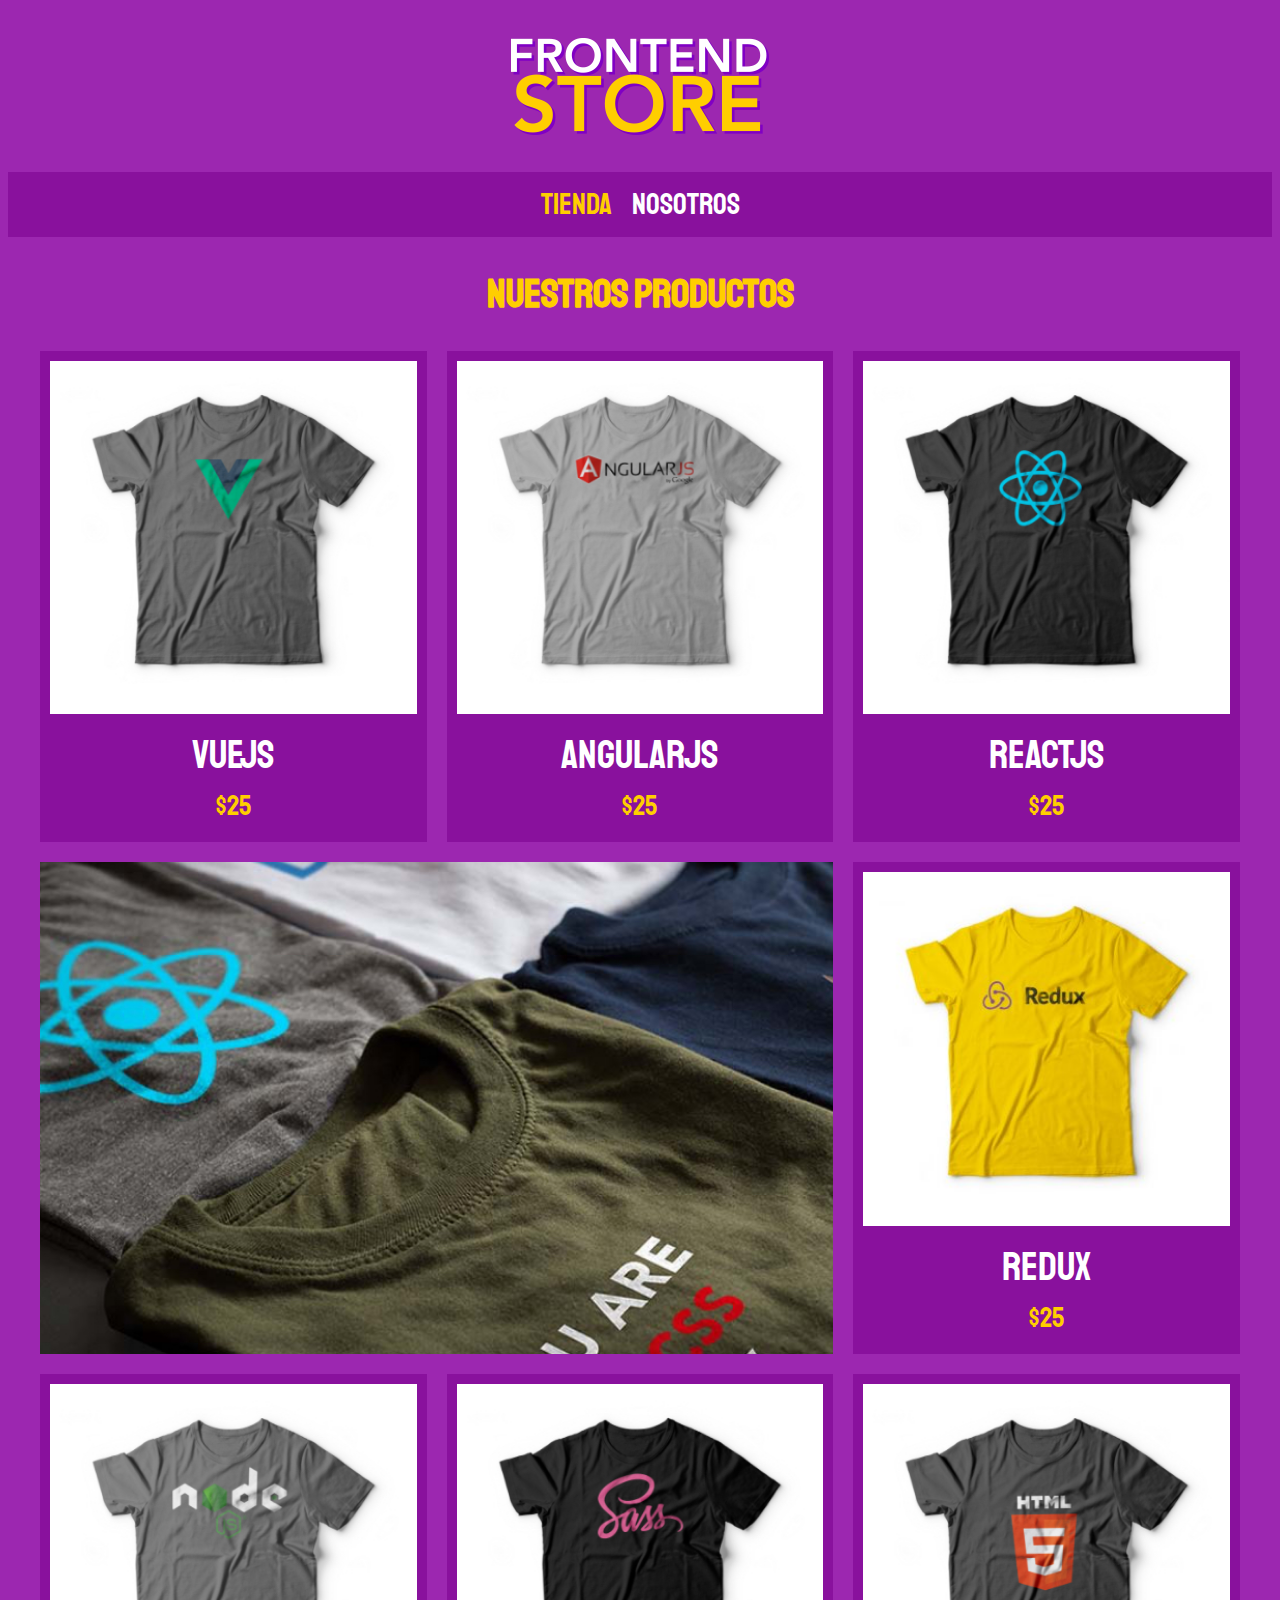
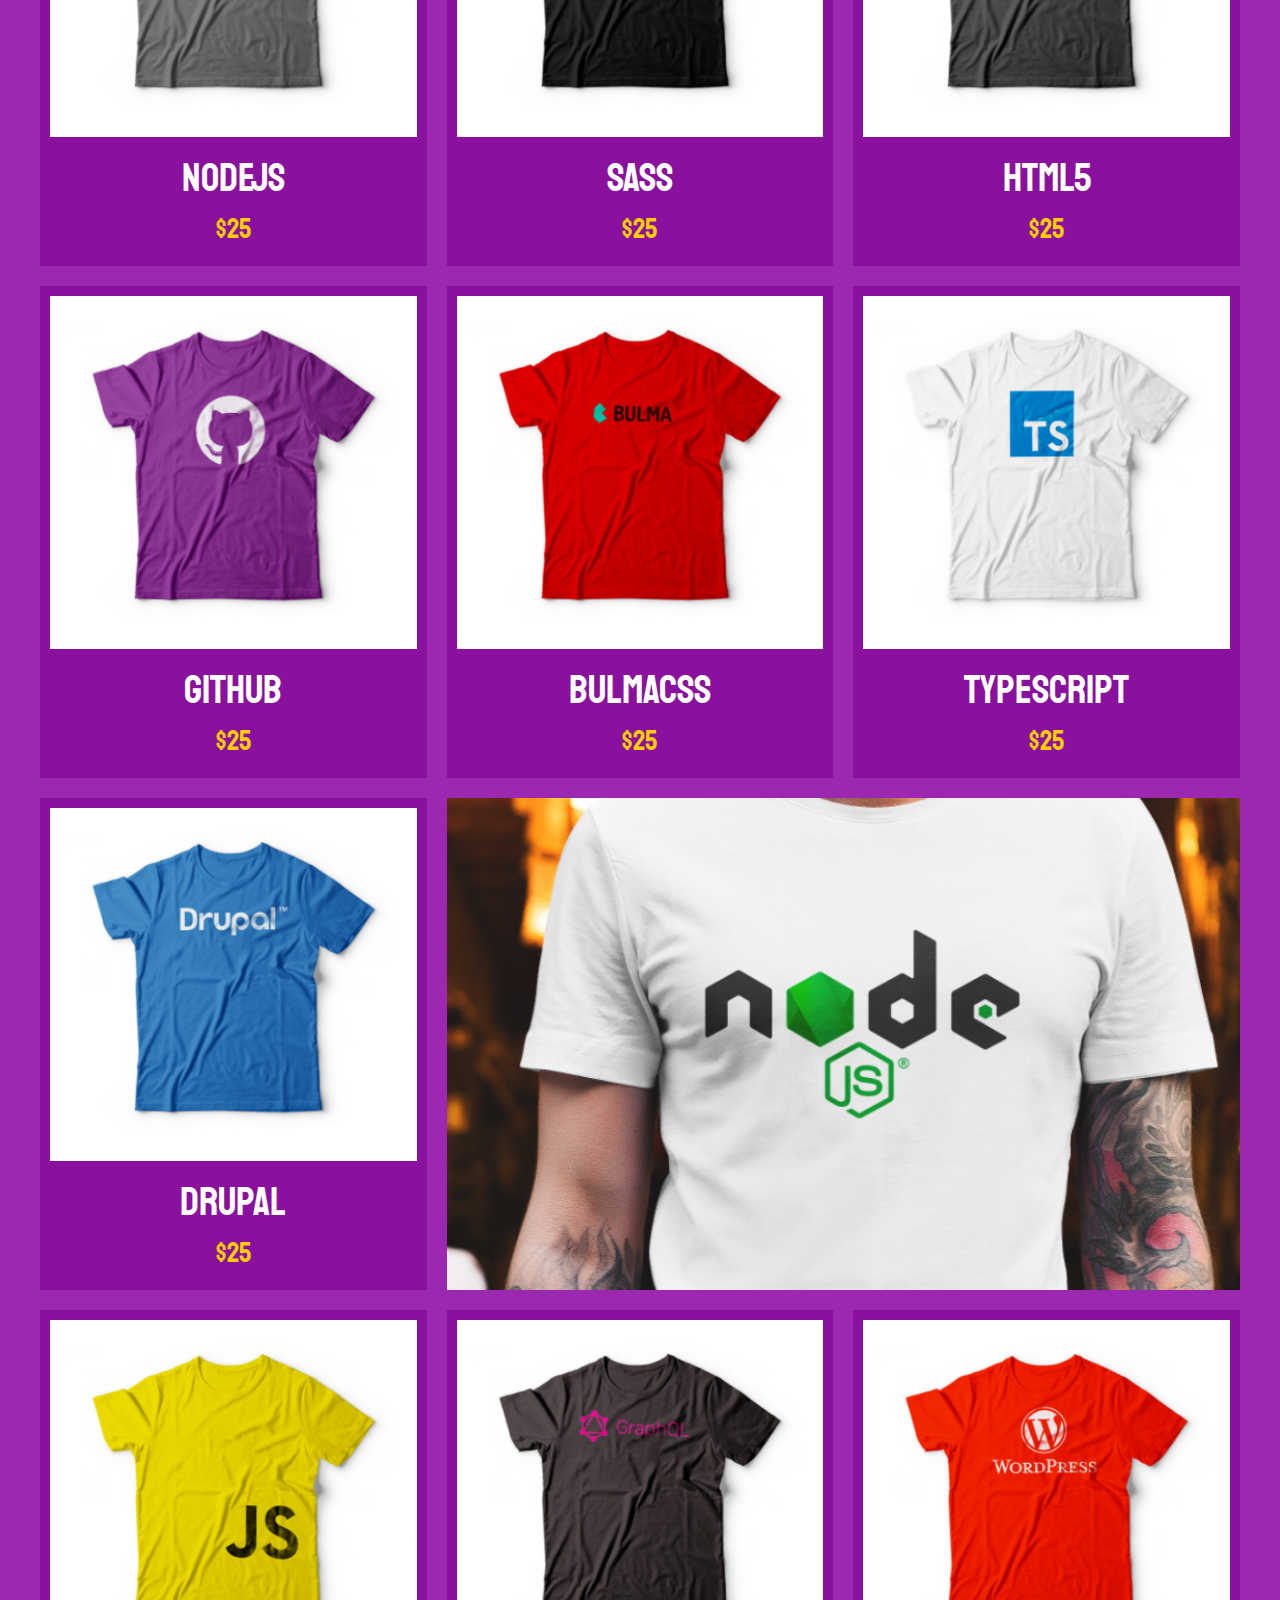
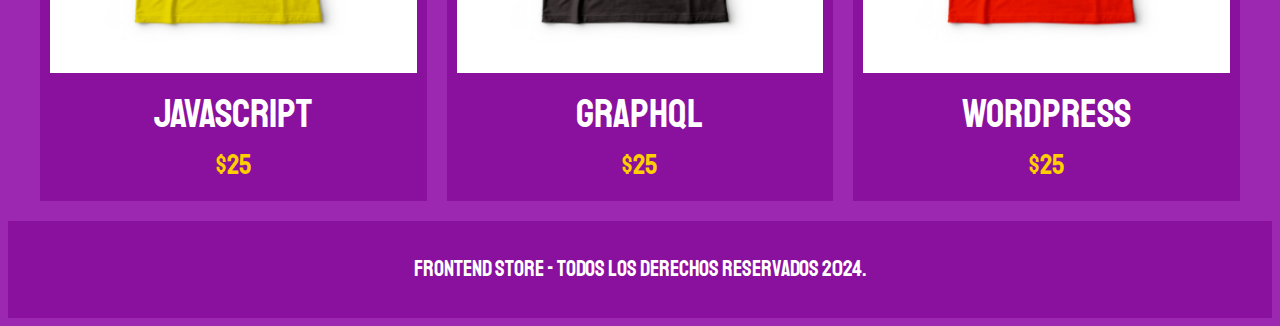
<file: index.html>
<!DOCTYPE html>
<html lang="en">

<head>
    <meta charset="UTF-8">
    <meta name="viewport" content="width=device-width, initial-scale=1.0">
    <title>Frontend Store</title>
    <link rel="stylesheet" href="css/normalize.css">
    <link rel="preconnect" href="https://fonts.googleapis.com">
    <link rel="preconnect" href="https://fonts.gstatic.com" crossorigin>
    <link href="https://fonts.googleapis.com/css2?family=Staatliches&display=swap" rel="stylesheet">
    <link rel="stylesheet" href="css/style.css">
</head>

<body>
    <header class="header">
        <a href="index.html">
            <img class="header__logo" src="img/logo.png" alt="logotipo">
        </a>
    </header>

    <nav class="navegacion">
        <a class="navegacion__enlace navegacion__enlace--activo" href="index.html">Tienda</a>
        <a class="navegacion__enlace" href="nosotros.html">Nosotros</a>
    </nav>

    <main class="contenedor">
        <h1>Nuestros Productos</h1>
        <div class="grid">
            <div class="producto">
                <a href="producto.html">
                    <img class="producto__imagen" src="img/1.jpg" alt="imagen camisa">
                    <div class="producto__informacion">
                        <p class="producto__nombre">VueJS</p>
                        <p class="producto__precio">$25</p>
                    </div>
                </a>
            </div> <!--.producto-->
            <div class="producto">
                <a href="producto.html">
                    <img class="producto__imagen" src="img/2.jpg" alt="imagen camisa">
                    <div class="producto__informacion">
                        <p class="producto__nombre">AngularJS</p>
                        <p class="producto__precio">$25</p>
                    </div>
                </a>
            </div> <!--.producto-->
            <div class="producto">
                <a href="producto.html">
                    <img class="producto__imagen" src="img/3.jpg" alt="imagen camisa">
                    <div class="producto__informacion">
                        <p class="producto__nombre">ReactJS</p>
                        <p class="producto__precio">$25</p>
                    </div>
                </a>
            </div> <!--.producto-->
            <div class="producto">
                <a href="producto.html">
                    <img class="producto__imagen" src="img/4.jpg" alt="imagen camisa">
                    <div class="producto__informacion">
                        <p class="producto__nombre">Redux</p>
                        <p class="producto__precio">$25</p>
                    </div>
                </a>
            </div> <!--.producto-->
            <div class="producto">
                <a href="producto.html">
                    <img class="producto__imagen" src="img/5.jpg" alt="imagen camisa">
                    <div class="producto__informacion">
                        <p class="producto__nombre">NodeJS</p>
                        <p class="producto__precio">$25</p>
                    </div>
                </a>
            </div> <!--.producto-->
            <div class="producto">
                <a href="producto.html">
                    <img class="producto__imagen" src="img/6.jpg" alt="imagen camisa">
                    <div class="producto__informacion">
                        <p class="producto__nombre">SASS</p>
                        <p class="producto__precio">$25</p>
                    </div>
                </a>
            </div> <!--.producto-->
            <div class="producto">
                <a href="producto.html">
                    <img class="producto__imagen" src="img/7.jpg" alt="imagen camisa">
                    <div class="producto__informacion">
                        <p class="producto__nombre">HTML5</p>
                        <p class="producto__precio">$25</p>
                    </div>
                </a>
            </div> <!--.producto-->
            <div class="producto">
                <a href="producto.html">
                    <img class="producto__imagen" src="img/8.jpg" alt="imagen camisa">
                    <div class="producto__informacion">
                        <p class="producto__nombre">Github</p>
                        <p class="producto__precio">$25</p>
                    </div>
                </a>
            </div> <!--.producto-->
            <div class="producto">
                <a href="producto.html">
                    <img class="producto__imagen" src="img/9.jpg" alt="imagen camisa">
                    <div class="producto__informacion">
                        <p class="producto__nombre">BulmaCSS</p>
                        <p class="producto__precio">$25</p>
                    </div>
                </a>
            </div> <!--.producto-->
            <div class="producto">
                <a href="producto.html">
                    <img class="producto__imagen" src="img/10.jpg" alt="imagen camisa">
                    <div class="producto__informacion">
                        <p class="producto__nombre">TypeScript</p>
                        <p class="producto__precio">$25</p>
                    </div>
                </a>
            </div> <!--.producto-->
            <div class="producto">
                <a href="producto.html">
                    <img class="producto__imagen" src="img/11.jpg" alt="imagen camisa">
                    <div class="producto__informacion">
                        <p class="producto__nombre">Drupal</p>
                        <p class="producto__precio">$25</p>
                    </div>
                </a>
            </div> <!--.producto-->
            <div class="producto">
                <a href="producto.html">
                    <img class="producto__imagen" src="img/12.jpg" alt="imagen camisa">
                    <div class="producto__informacion">
                        <p class="producto__nombre">JavaScript</p>
                        <p class="producto__precio">$25</p>
                    </div>
                </a>
            </div> <!--.producto-->
            <div class="producto">
                <a href="producto.html">
                    <img class="producto__imagen" src="img/13.jpg" alt="imagen camisa">
                    <div class="producto__informacion">
                        <p class="producto__nombre">GraphQL</p>
                        <p class="producto__precio">$25</p>
                    </div>
                </a>
            </div> <!--.producto-->
            <div class="producto">
                <a href="producto.html">
                    <img class="producto__imagen" src="img/14.jpg" alt="imagen camisa">
                    <div class="producto__informacion">
                        <p class="producto__nombre">Wordpress</p>
                        <p class="producto__precio">$25</p>
                    </div>
                </a>
            </div> <!--.producto-->
            <div class="grafico grafico--camisas"></div>
            <div class="grafico grafico--node"></div>
        </div>
    </main>

    <footer class="footer">
        <p class="footer__texto">
            Frontend Store - Todos los derechos reservados 2024.
        </p>
    </footer>
</body>

</html>
</file>
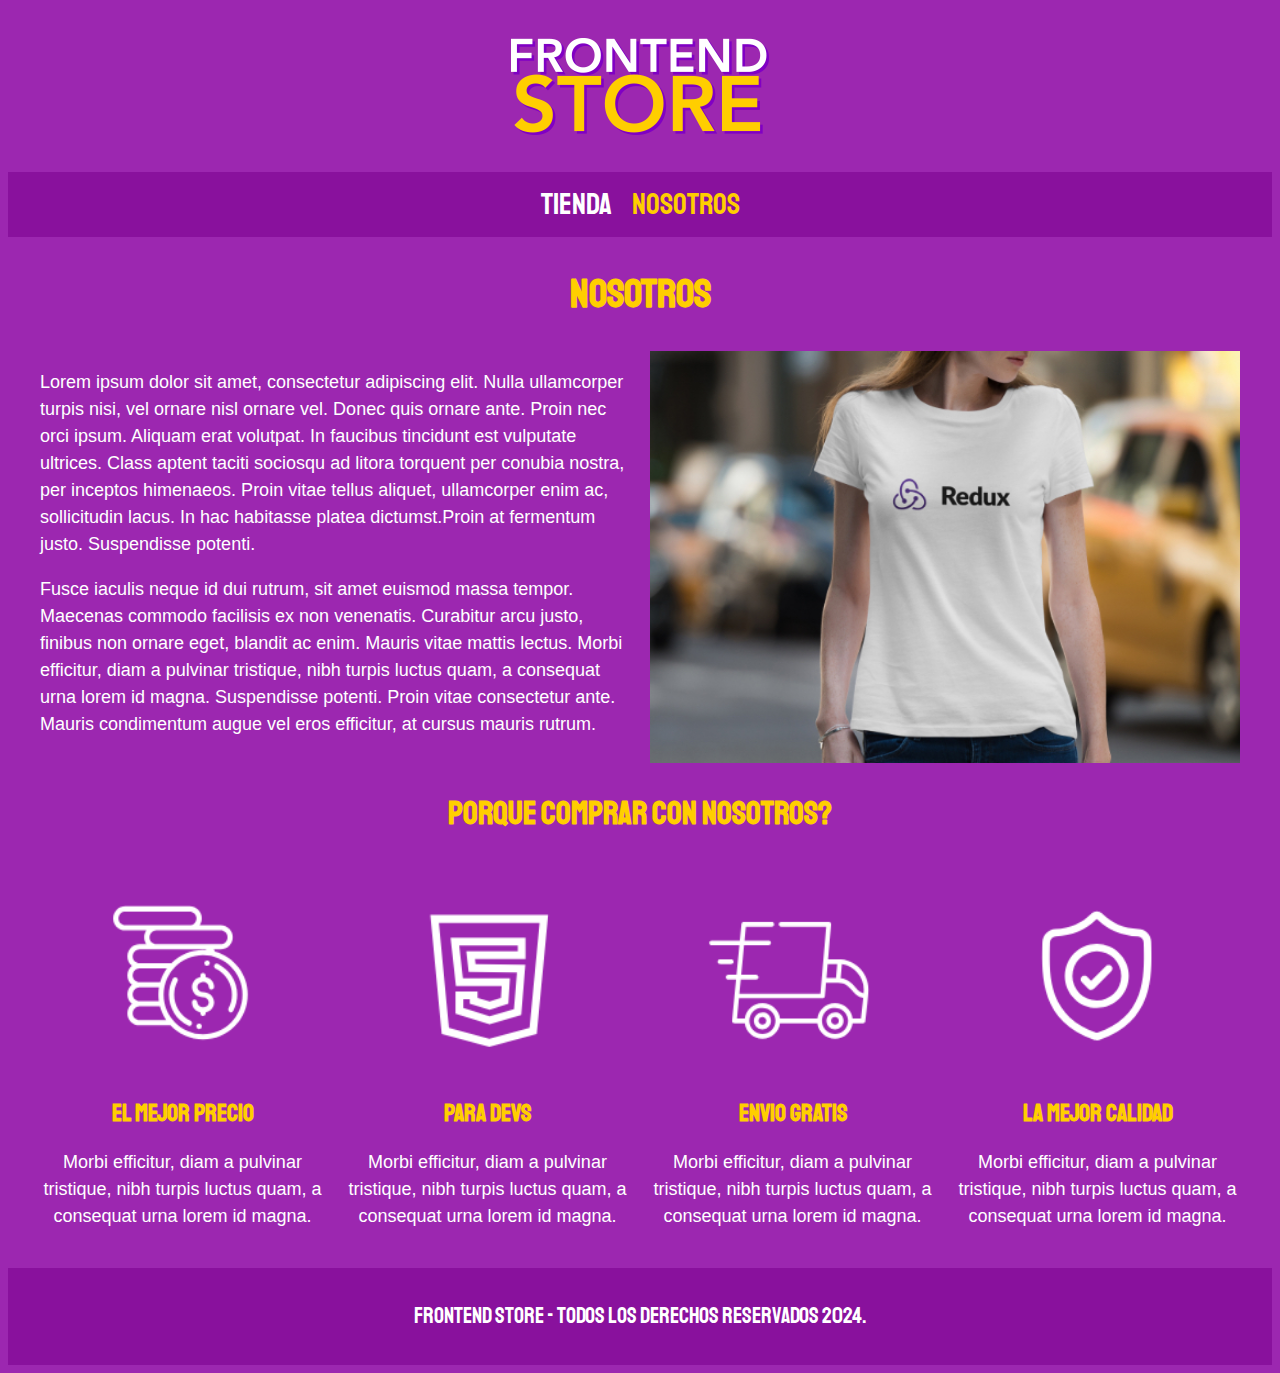
<file: nosotros.html>
<!DOCTYPE html>
<html lang="en">

<head>
    <meta charset="UTF-8">
    <meta name="viewport" content="width=device-width, initial-scale=1.0">
    <title>Frontend Store</title>
    <link rel="stylesheet" href="css/normalize.css">
    <link rel="preconnect" href="https://fonts.googleapis.com">
    <link rel="preconnect" href="https://fonts.gstatic.com" crossorigin>
    <link href="https://fonts.googleapis.com/css2?family=Staatliches&display=swap" rel="stylesheet">
    <link rel="stylesheet" href="css/style.css">
</head>

<body>
    <header class="header">
        <a href="index.html">
            <img class="header__logo" src="img/logo.png" alt="logotipo">
        </a>
    </header>

    <nav class="navegacion">
        <a class="navegacion__enlace" href="index.html">Tienda</a>
        <a class="navegacion__enlace navegacion__enlace--activo" href="nosotros.html">Nosotros</a>
    </nav>

    <main class="contenedor">
        <h1>Nosotros</h1>
        <div class="nosotros">
            <div class="nosotros__contenido">
                <p>Lorem ipsum dolor sit amet, consectetur adipiscing elit. Nulla ullamcorper turpis nisi, vel ornare
                    nisl ornare vel. Donec quis ornare ante. Proin nec orci ipsum. Aliquam erat volutpat. In faucibus
                    tincidunt
                    est vulputate ultrices. Class aptent taciti sociosqu ad litora torquent per conubia nostra, per
                    inceptos
                    himenaeos. Proin vitae tellus aliquet, ullamcorper enim ac, sollicitudin lacus. In hac habitasse
                    platea dictumst.Proin at fermentum justo. Suspendisse potenti.
                </p>
                <p>Fusce iaculis neque id dui rutrum, sit amet euismod massa tempor. Maecenas commodo facilisis ex non
                    venenatis. Curabitur arcu justo, finibus non ornare eget, blandit ac enim. Mauris vitae mattis
                    lectus.
                    Morbi efficitur, diam a pulvinar tristique, nibh turpis luctus quam, a consequat urna lorem id
                    magna.
                    Suspendisse potenti. Proin vitae consectetur ante. Mauris condimentum augue vel eros efficitur, at
                    cursus mauris rutrum.
                </p>
            </div>
            <img class="nosotros__imagen" src="img/nosotros.jpg" alt="imagen nosotros">
        </div>
    </main>
    <section class="contenedor comprar">
        <h2 class="comprar__titulo">Porque comprar con nosotros?</h2>
        <div class="bloques">
            <div class="bloque">
                <img class="bloque__imagen" src="img/icono_1.png" alt="porque comprar">
                <h3 class="bloque__titulo">El Mejor Precio</h3>
                <p>Morbi efficitur, diam a pulvinar tristique, nibh turpis luctus quam, a consequat urna lorem id
                    magna.
                </p>
            </div> <!--.bloque-->
            <div class="bloque">
                <img class="bloque__imagen" src="img/icono_2.png" alt="porque comprar">
                <h3 class="bloque__titulo">Para Devs</h3>
                <p>Morbi efficitur, diam a pulvinar tristique, nibh turpis luctus quam, a consequat urna lorem id
                    magna.
                </p>
            </div> <!--.bloque-->
            <div class="bloque">
                <img class="bloque__imagen" src="img/icono_3.png" alt="porque comprar">
                <h3 class="bloque__titulo">Envio Gratis</h3>
                <p>Morbi efficitur, diam a pulvinar tristique, nibh turpis luctus quam, a consequat urna lorem id
                    magna.
                </p>
            </div> <!--.bloque-->
            <div class="bloque">
                <img class="bloque__imagen" src="img/icono_4.png" alt="porque comprar">
                <h3 class="bloque__titulo">La Mejor Calidad</h3>
                <p>Morbi efficitur, diam a pulvinar tristique, nibh turpis luctus quam, a consequat urna lorem id
                    magna.
                </p>
            </div> <!--.bloque-->
        </div> <!--.bloques-->

    </section>

    <footer class="footer">
        <p class="footer__texto">
            Frontend Store - Todos los derechos reservados 2024.
        </p>
    </footer>
</body>

</html>
</file>
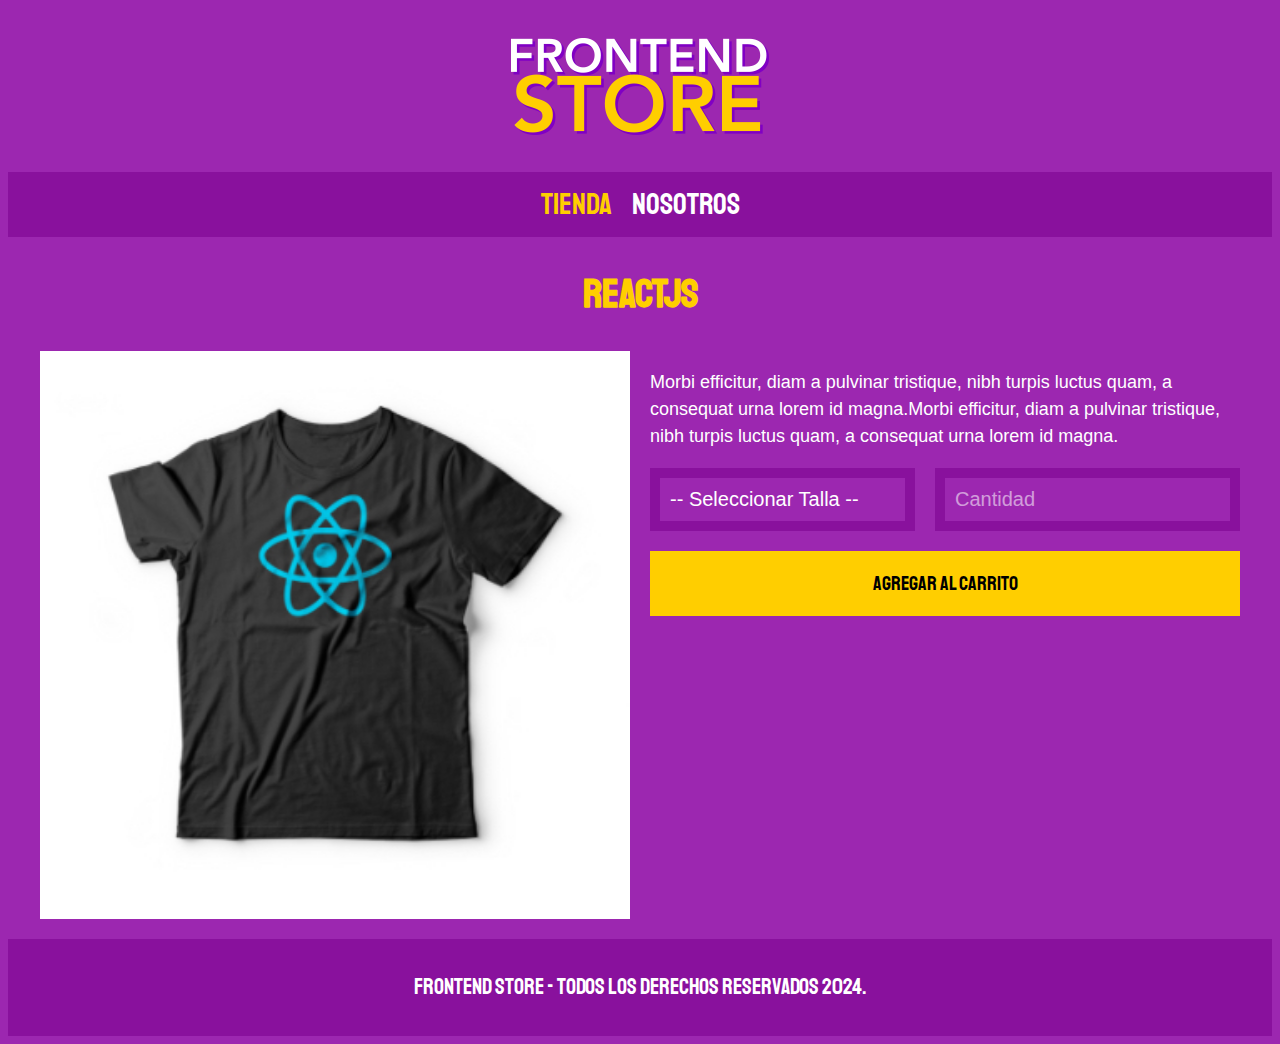
<file: producto.html>
<!DOCTYPE html>
<html lang="en">

<head>
    <meta charset="UTF-8">
    <meta name="viewport" content="width=device-width, initial-scale=1.0">
    <title>Frontend Store</title>
    <link rel="stylesheet" href="css/normalize.css">
    <link rel="preconnect" href="https://fonts.googleapis.com">
    <link rel="preconnect" href="https://fonts.gstatic.com" crossorigin>
    <link href="https://fonts.googleapis.com/css2?family=Staatliches&display=swap" rel="stylesheet">
    <link rel="stylesheet" href="css/style.css">
</head>

<body>
    <header class="header">
        <a href="index.html">
            <img class="header__logo" src="img/logo.png" alt="logotipo">
        </a>
    </header>

    <nav class="navegacion">
        <a class="navegacion__enlace navegacion__enlace--activo" href="index.html">Tienda</a>
        <a class="navegacion__enlace" href="nosotros.html">Nosotros</a>
    </nav>

    <main class="contenedor">
        <h1>ReactJS</h1>
        <div class="camisa">
            <img class="camisa__imagen" src="img/3.jpg" alt="Imagen del Producto">
            <div class="camisa__contenido">
                <p>Morbi efficitur, diam a pulvinar tristique, nibh turpis luctus quam, a consequat urna lorem id
                    magna.Morbi efficitur, diam a pulvinar tristique, nibh turpis luctus quam, a consequat urna lorem id
                    magna.</p>
                <form class="formulario">
                    <select class="formulario__campo">
                        <option disabled selected>-- Seleccionar Talla --</option>
                        <option>Chica</option>
                        <option>Mediana</option>
                        <option>Grande</option>
                    </select>
                    <input class="formulario__campo" type="number" placeholder="Cantidad" min="1">
                    <input class="formulario__submit" type="submit" value="Agregar al Carrito">
                </form>
            </div>
        </div>
    </main>

    <footer class="footer">
        <p class="footer__texto">
            Frontend Store - Todos los derechos reservados 2024.
        </p>
    </footer>
</body>

</html>
</file>
<file: css/style.css>
:root {
    --primario: #9c27b0;
    --primario-oscuro: #89119d;
    --secundario: #ffce00;
    --secundario-oscuro: rgb(233, 287, 2);
    --blanco: #ffffff;
    --negro: #000000;


    --fuentePrincipal: 'Staatliches', cursive;
}

html {
    box-sizing: border-box;
    font-size: 62.5%;
}

*,
*:before,
*:after {
    box-sizing: inherit;
}

/* Globales */
body {
    background-color: var(--primario);
    font-size: 1.6rem;
    line-height: 1.5;
}

p {
    font-size: 1.8rem;
    font-family: Arial, Helvetica, sans-serif;
    color: var(--blanco);
}

a {
    text-decoration: none;
}

img {
    width: 100%;
}

.contenedor {
    max-width: 120rem;
    margin: 0 auto;
}

h1,
h2,
h3 {
    text-align: center;
    color: var(--secundario);
    font-family: var(--fuentePrincipal);
}

h1 {
    font-size: 4rem;

}

h2 {
    font-size: 3.2rem;
}

h3 {
    font-size: 2.4rem;
}

/* Header */
.header {
    display: flex;
    justify-content: center;
}

.header__logo {
    margin: 3rem 0;
}

/* Footer */
.footer {
    background-color: var(--primario-oscuro);
    padding: 1rem 0;
    margin-top: 2rem;
}

.footer__texto {
    font-family: var(--fuentePrincipal);
    text-align: center;
    font-size: 2.2rem;
}

/* Navegacion */
.navegacion {
    background-color: var(--primario-oscuro);
    padding: 1rem 0;
    display: flex;
    justify-content: center;
    gap: 2rem;
}

.navegacion__enlace {
    font-family: var(--fuentePrincipal);
    color: var(--blanco);
    font-size: 3rem;
}

.navegacion__enlace--activo,
.navegacion__enlace:hover {
    color: var(--secundario);
}

/* Grid */
.grid {
    display: grid;
    grid-template-columns: repeat(2, 1fr);
    gap: 2rem;
}

@media (min-width: 768px) {
    .grid {
        grid-template-columns: repeat(3, 1fr);
    }
}

/* Productos */
.producto {
    background-color: var(--primario-oscuro);
    padding: 1rem;
}



.producto__nombre {
    font-size: 4rem;
}

.producto__precio {
    font-size: 2.8rem;
    color: var(--secundario);
}

.producto__nombre,
.producto__precio {
    font-family: var(--fuentePrincipal);
    margin: 1rem 0;
    text-align: center;
    line-height: 1.2;
}

/* Graficos */
.grafico {
    min-height: 30rem;
    background-repeat: no-repeat;
    background-size: cover;
    grid-column: 1 / 3;
}

.grafico--camisas {
    grid-row: 2 / 3;
    background-image: url(../img/grafico1.jpg);

}

.grafico--node {
    background-image: url(../img/grafico2.jpg);
    grid-row: 8 / 9;
}

@media (min-width: 768px) {
    .grafico--node {
        grid-row: 5 / 6;
        grid-column: 2 / 4;
    }
}

/* Nosotros */
.nosotros {
    display: grid;
    grid-template-rows: repeat(2, auto);
}

@media (min-width: 768px) {
    .nosotros {
        grid-template-columns: repeat(2, 1fr);
        column-gap: 2rem;
    }
}

.nosotros__imagen {
    grid-row: 1 / 2;
}

@media (min-width: 768px) {
    .nosotros__imagen {
        grid-column: 2 / 3;
    }
}

/* Bloques */
.bloques {
    display: grid;
    grid-template-columns: repeat(2, 1fr);
    gap: 2rem;
}

@media (min-width: 768px) {
    .bloques {
        grid-template-columns: repeat(4, 1fr);
    }
}

.bloque {
    text-align: center;

}

.bloque__titulo {
    margin: 0;
}

/* Pagina del Producto */
@media (min-width: 768px) {
    .camisa {
        display: grid;
        grid-template-columns: repeat(2, 1fr);
        gap: 2rem;
    }
}

.formulario {
    display: grid;
    grid-template-columns: repeat(2, 1fr);
    gap: 2rem;
}

.formulario__campo {
    border-color: var(--primario-oscuro);
    border-width: 1rem;
    border-style: solid;
    background-color: transparent;
    color: var(--blanco);
    font-size: 2rem;
    font-family: Arial, Helvetica, sans-serif;
    padding: 1rem;
    appearance: none;
}

.formulario__submit {
    background-color: var(--secundario);
    border: none;
    font-size: 2rem;
    font-family: var(--fuentePrincipal);
    padding: 2rem;
    transition: background-color .3s ease;
    grid-column: 1 / 3;
}

.formulario__submit:hover {
    cursor: pointer;
    background-color: var(--secundario-oscuro);
}
</file>
